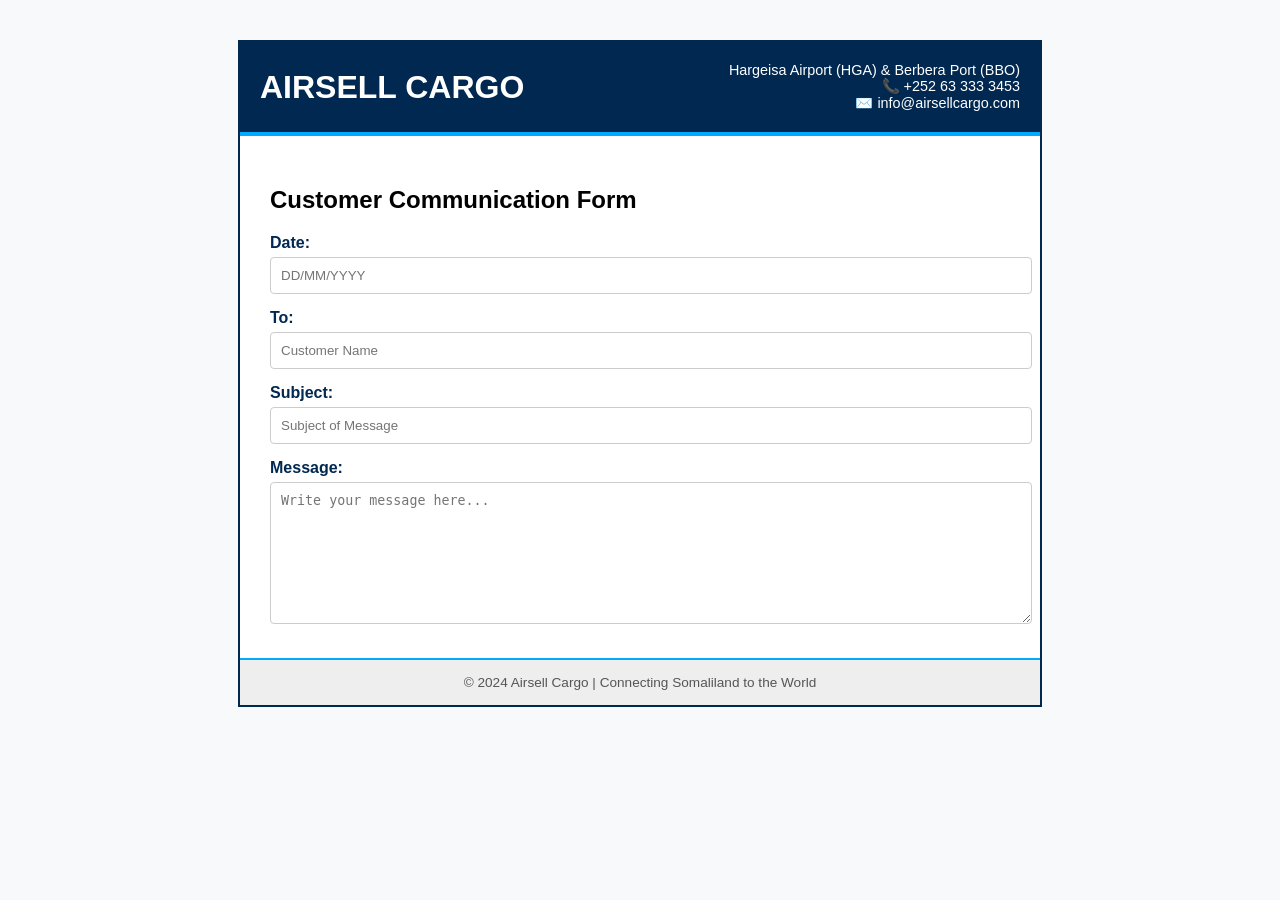
<file: index.html>
<!DOCTYPE html>
<html lang="en">
<head>
  <meta charset="UTF-8">
  <title>Airsell Cargo Customer Form</title>
  <style>
    body {
      font-family: Arial, sans-serif;
      margin: 40px;
      background: #f8f9fa;
    }
    .page {
      max-width: 800px;
      margin: auto;
      border: 2px solid #002850;
      background: #fff;
    }
    /* Header */
    .header {
      background: #002850;
      color: #fff;
      padding: 20px;
      border-bottom: 4px solid #00aaff;
      display: flex;
      justify-content: space-between;
      align-items: center;
    }
    .header h1 { margin: 0; }
    .contact { font-size: 0.9em; text-align: right; }
    /* Body */
    .content {
      padding: 30px;
    }
    .content label {
      display: block;
      margin-top: 15px;
      font-weight: bold;
      color: #002850;
    }
    .content input, .content textarea {
      width: 100%;
      padding: 10px;
      margin-top: 5px;
      border: 1px solid #ccc;
      border-radius: 4px;
    }
    textarea { height: 120px; }
    /* Footer */
    .footer {
      background: #eee;
      text-align: center;
      padding: 15px;
      border-top: 2px solid #00aaff;
      font-size: 0.85em;
      color: #555;
    }
  </style>
</head>
<body>
  <div class="page">
    <!-- Header -->
    <div class="header">
      <h1>AIRSELL CARGO</h1>
      <div class="contact">
        Hargeisa Airport (HGA) & Berbera Port (BBO)<br>
        📞 +252 63 333 3453<br>
        ✉️ info@airsellcargo.com
      </div>
    </div>

    <!-- Body Form -->
    <div class="content">
      <h2>Customer Communication Form</h2>
      <label for="date">Date:</label>
      <input type="text" id="date" placeholder="DD/MM/YYYY">

      <label for="to">To:</label>
      <input type="text" id="to" placeholder="Customer Name">

      <label for="subject">Subject:</label>
      <input type="text" id="subject" placeholder="Subject of Message">

      <label for="message">Message:</label>
      <textarea id="message" placeholder="Write your message here..."></textarea>
    </div>

    <!-- Footer -->
    <div class="footer">
      © 2024 Airsell Cargo | Connecting Somaliland to the World
    </div>
  </div>
</body>
</html>
</file>
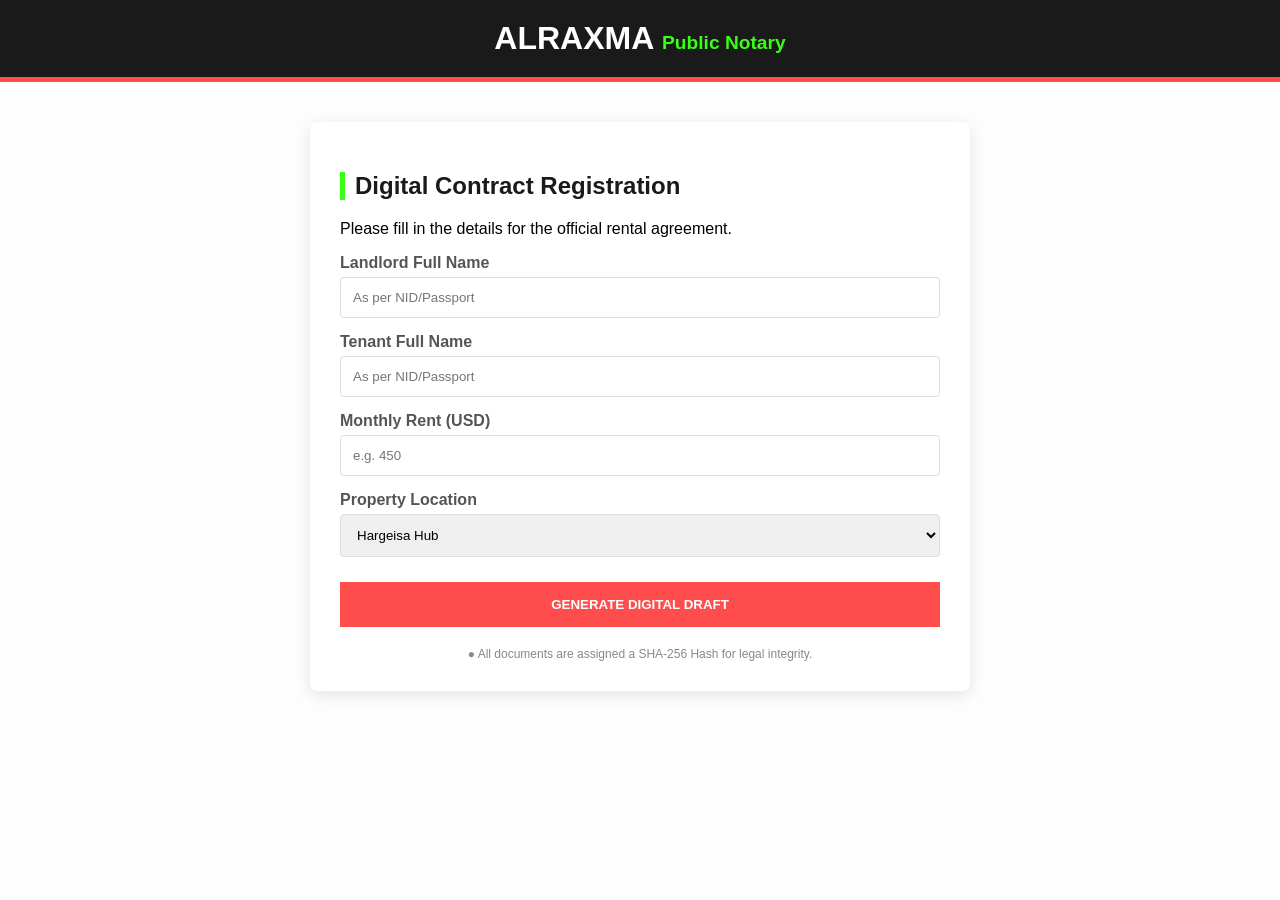
<file: contract-form.html>
<!DOCTYPE html>
<html lang="en">
<head>
    <meta charset="UTF-8">
    <meta name="viewport" content="width=device-width, initial-scale=1.0">
    <title>Alraxma Notary | Create Contract</title>
    <style>
        :root {
            --brand-red: #FF4C4C;
            --brand-green: #39FF14;
            --dark-bg: #1A1A1A;
        }
        body { font-family: 'Segoe UI', sans-serif; background: #fdfdfd; margin: 0; padding: 0; }
        header { background: var(--dark-bg); color: white; padding: 20px; text-align: center; border-bottom: 5px solid var(--brand-red); }
        .container { max-width: 600px; margin: 40px auto; background: white; padding: 30px; border-radius: 8px; box-shadow: 0 4px 15px rgba(0,0,0,0.1); }
        h2 { color: var(--dark-bg); border-left: 5px solid var(--brand-green); padding-left: 10px; }
        label { display: block; margin: 15px 0 5px; font-weight: bold; color: #555; }
        input, select { width: 100%; padding: 12px; border: 1px solid #ddd; border-radius: 4px; box-sizing: border-box; }
        .btn-submit { background: var(--brand-red); color: white; border: none; padding: 15px; width: 100%; font-weight: bold; cursor: pointer; margin-top: 25px; transition: 0.3s; }
        .btn-submit:hover { background: #e60000; box-shadow: 0 4px 10px rgba(0,0,0,0.2); }
        .footer-note { font-size: 12px; color: #888; text-align: center; margin-top: 20px; }
    </style>
</head>
<body>

<header>
    <h1 style="margin:0;">ALRAXMA <span style="font-size:0.6em; color: var(--brand-green);">Public Notary</span></h1>
</header>

<div class="container">
    <h2>Digital Contract Registration</h2>
    <p>Please fill in the details for the official rental agreement.</p>
    
    <form action="https://github.com/airsellcargo-01/alraxma-public-notary/issues/new" method="get" target="_blank">
        <input type="hidden" name="title" value="NEW CONTRACT: [Name Here]">
        
        <label>Landlord Full Name</label>
        <input type="text" name="body" placeholder="As per NID/Passport" required>

        <label>Tenant Full Name</label>
        <input type="text" name="body" placeholder="As per NID/Passport" required>

        <label>Monthly Rent (USD)</label>
        <input type="number" name="body" placeholder="e.g. 450" required>

        <label>Property Location</label>
        <select name="body">
            <option value="Hargeisa Hub">Hargeisa Hub</option>
            <option value="Berbera Port Area">Berbera Port Area</option>
            <option value="Other">Other Somaliland Region</option>
        </select>

        <button type="submit" class="btn-submit">GENERATE DIGITAL DRAFT</button>
    </form>
    
    <div class="footer-note">
        ● All documents are assigned a SHA-256 Hash for legal integrity.
    </div>
</div>

</body>
</html>
</file>
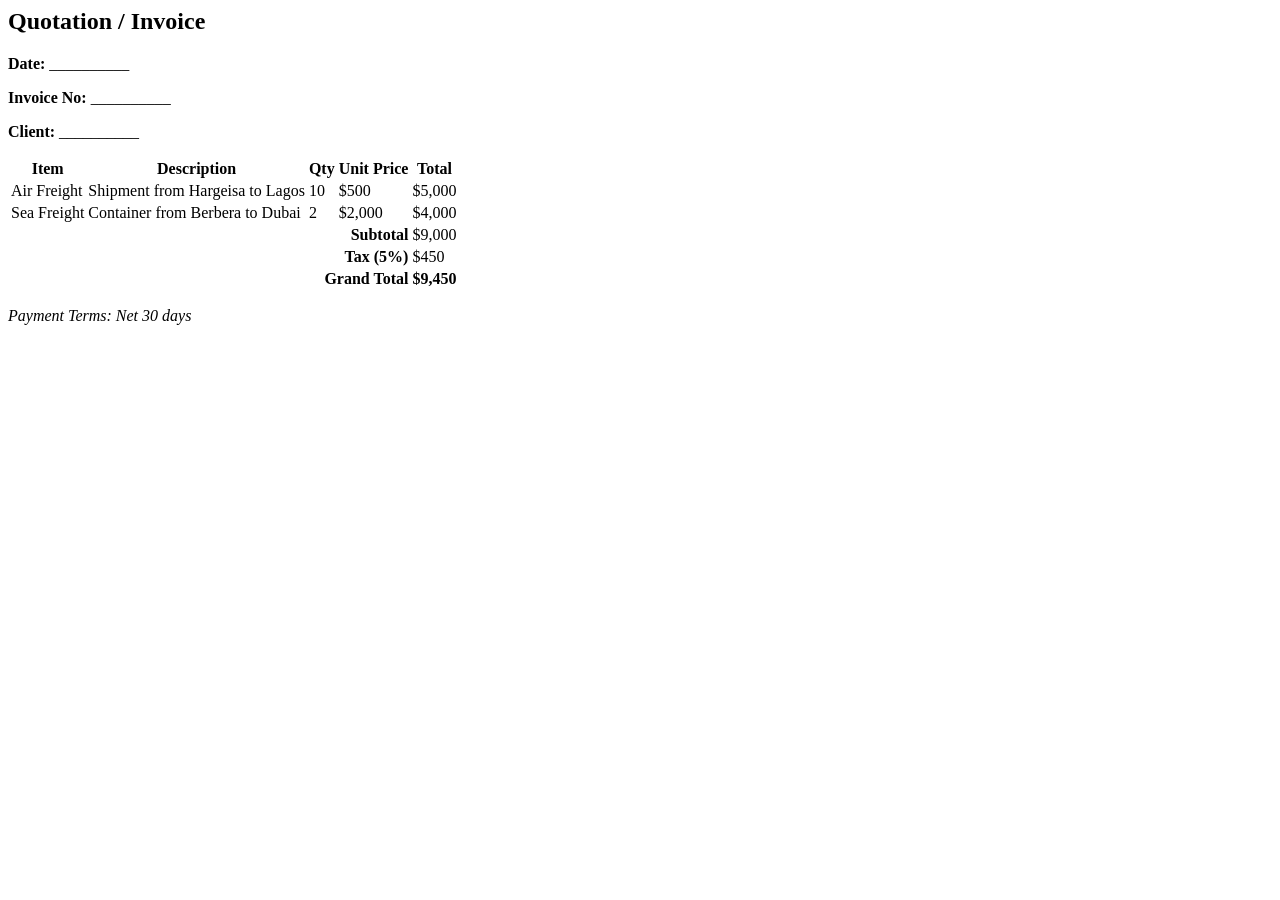
<file: document.html>
<html>

  <div class="invoice">
  <h2>Quotation / Invoice</h2>
  <p><strong>Date:</strong> __________</p>
  <p><strong>Invoice No:</strong> __________</p>
  <p><strong>Client:</strong> __________</p>

  <table class="invoice-table">
    <thead>
      <tr>
        <th>Item</th>
        <th>Description</th>
        <th>Qty</th>
        <th>Unit Price</th>
        <th>Total</th>
      </tr>
    </thead>
    <tbody>
      <tr>
        <td>Air Freight</td>
        <td>Shipment from Hargeisa to Lagos</td>
        <td>10</td>
        <td>$500</td>
        <td>$5,000</td>
      </tr>
      <tr>
        <td>Sea Freight</td>
        <td>Container from Berbera to Dubai</td>
        <td>2</td>
        <td>$2,000</td>
        <td>$4,000</td>
      </tr>
    </tbody>
    <tfoot>
      <tr>
        <td colspan="4" style="text-align:right;"><strong>Subtotal</strong></td>
        <td>$9,000</td>
      </tr>
      <tr>
        <td colspan="4" style="text-align:right;"><strong>Tax (5%)</strong></td>
        <td>$450</td>
      </tr>
      <tr>
        <td colspan="4" style="text-align:right;"><strong>Grand Total</strong></td>
        <td><strong>$9,450</strong></td>
      </tr>
    </tfoot>
  </table>

  <p><em>Payment Terms: Net 30 days</em></p>
</div>

</html>
</file>
